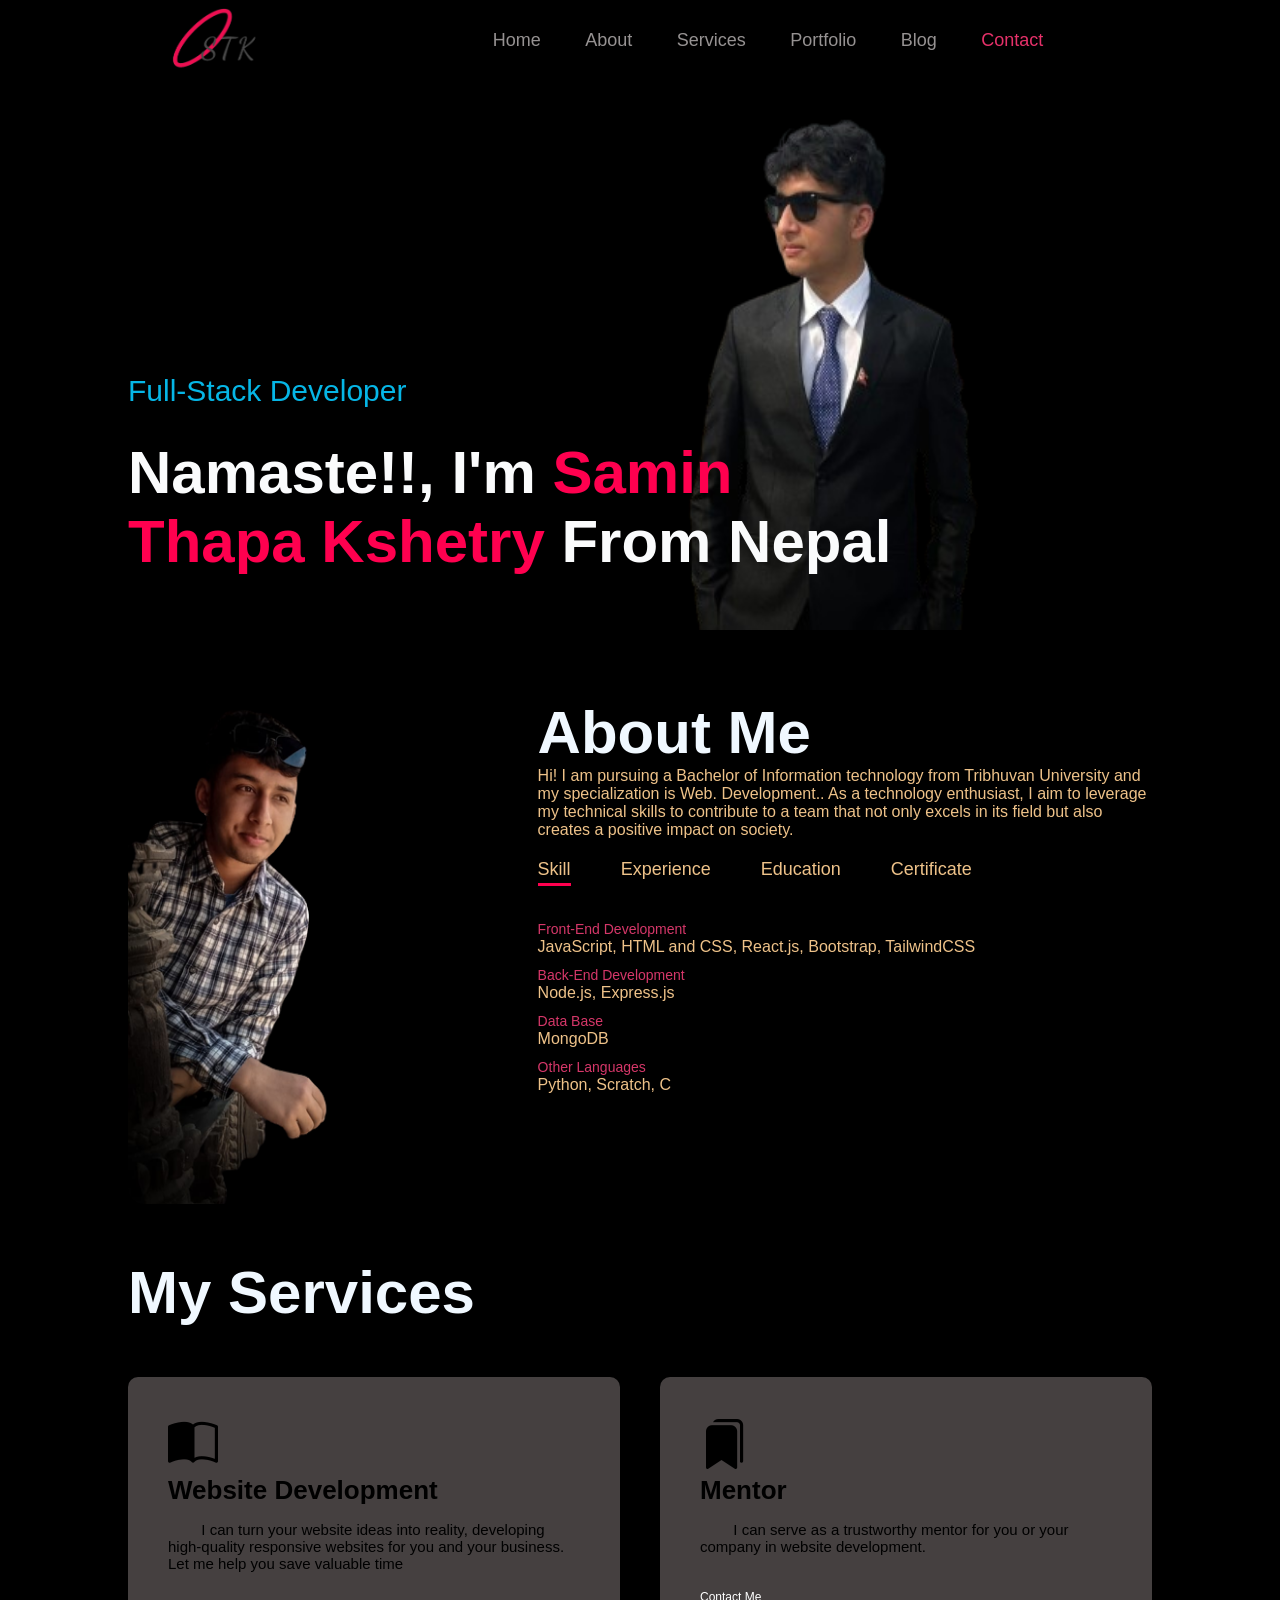
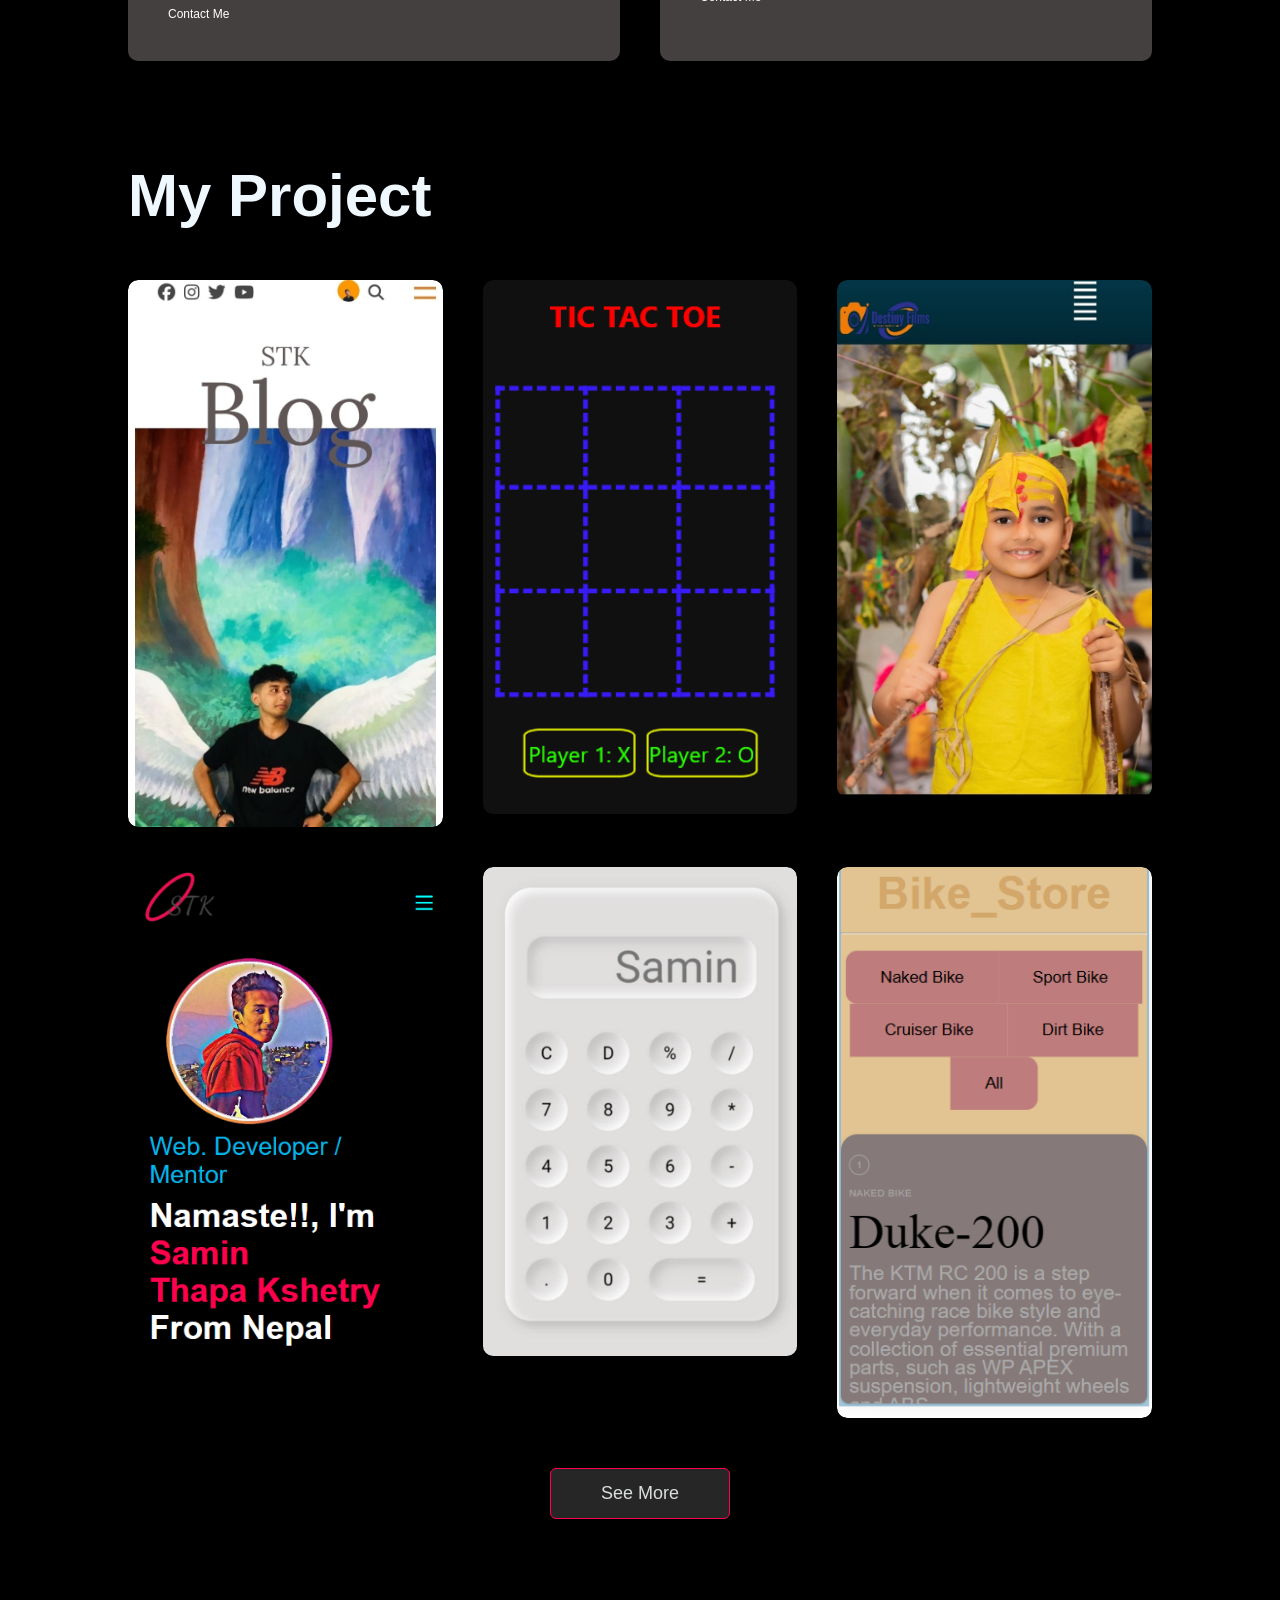
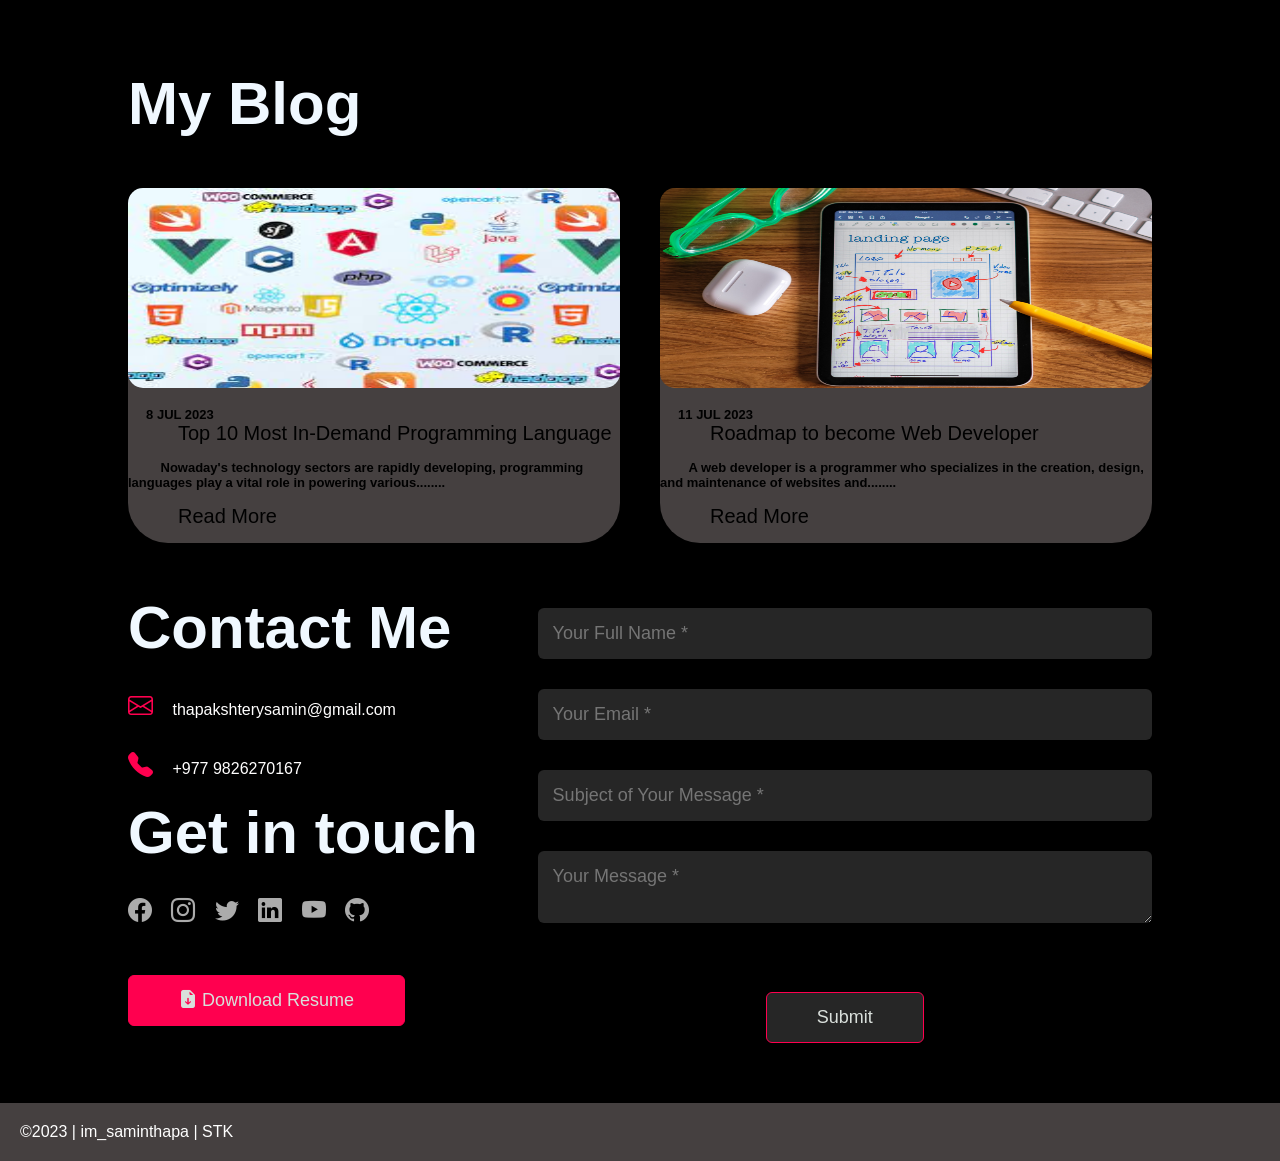
<file: index.html>
<!DOCTYPE html>
<html lang="en">
<head>
    <meta charset="UTF-8">
    <meta name="viewport" content="width=device-width, initial-scale=1.0">
    <title>Personal Website</title>
    <link rel="stylesheet" href="style1.css">
    <!-- Option 1: Include in HTML -->
<link rel="stylesheet" href="https://cdn.jsdelivr.net/npm/bootstrap-icons@1.3.0/font/bootstrap-icons.css">
<link rel="stylesheet" href="https://cdnjs.cloudflare.com/ajax/libs/font-awesome/6.5.2/css/all.min.css" integrity="sha512-SnH5WK+bZxgPHs44uWIX+LLJAJ9/2PkPKZ5QiAj6Ta86w+fsb2TkcmfRyVX3pBnMFcV7oQPJkl9QevSCWr3W6A==" crossorigin="anonymous" referrerpolicy="no-referrer" />
</head>
<body>
    <div id="header">
        <div class="container">
        <nav>
            <li><a href="#header"><img src="./logo.png" class="logo"></a></li>
            
            <ul id="sidemenu">
                <i class="fa-solid fa-xmark" onclick="closemenu()"></i> 
                <li><a href="#header">Home</a></li>
                <li><a href="#about">About</a></li>               
                <li><a href="#services">Services</a></li>
                <li><a href="#portfolio">Portfolio</a></li>
                <li><a href="#blog">Blog</a></li>
                <li><a href="#contact"><span>Contact</span></a></li> 
            </ul>
            <i class="fas fa-bars" onclick="openmenu()"></i>

            <img class="img" src="./a.png"
             
            width="700px";
            height="900px";
            background-size="cover";
            background-position="center";>
            </nav>
            <div class="header-text">
                <p>Full-Stack Developer</p>
                <h1>Namaste!!, I'm <span>Samin <br>Thapa Kshetry</span> From Nepal</h1>
            </div>
        </div>
    </div>
    <div id="about">
        <div class="container">
            <div class="row">
                <div class="about-col-1">
                    <img src="./1.png" 
                    width="700px";
                    height="500px" ;
                    >
             
                </div>
                <div class="about-col-2">
                    <h1 class="sub-title">About Me</h1>
                    <p>Hi! I am pursuing a Bachelor of Information technology from Tribhuvan University and my specialization is Web. Development.. As a technology enthusiast, I aim to leverage my technical skills to contribute to a team that not only excels in its field but also creates a positive impact on society.</p>

                    <div class="tab-title">
                        <p class="tab-links active-link" onclick="opentab('skill')">Skill</p>
                        <p class="tab-links" onclick="opentab('experience')">Experience</p>
                        <p class="tab-links" onclick="opentab('education')">Education</p>
                        <p class="tab-links" onclick="opentab('certificate')">Certificate</p>
                    </div>
                    <div class="tab-contents active-tab" id="skill">
                        <ul>
                            <li><span>Front-End Development</span><br>JavaScript, HTML and CSS, React.js, Bootstrap, TailwindCSS</li>
                            <li><span>Back-End Development</span><br>Node.js, Express.js</li>
                            <li><span>Data Base</span><br>MongoDB</li>
                            <li><span>Other Languages</span><br>Python, Scratch, C</li>
                        </ul>
                    </div>
                    <div class="tab-contents" id="experience">
                        <ul>
                            <li><span>2023 - Current</span><br>Freelancer as Web. Developer</li>
                            <li><span>2019 - 2020</span><br>Advance Computer Course</li>
                            <li><span>2018 - 2019</span><br>National Cadet Crops</li>
                        </ul>
                    </div>
                    <div class="tab-contents" id="education">
                        <ul>
                            <li><span>2023 - Current</span><br>Bachelor of Information Technology, TU</li>
                            <li><span>2019 - 2021</span><br>+2 at Computer Science, NEB</li>
                        </ul>
                    </div>
                    <div class="tab-contents" id="certificate">
                        <ul>
                            <li><span>Web Development Bootcamp -> </span><a class="certificate" href="./hp_boot.pdf"> View</a></li>
                        </ul>
                    </div>
                </div>
            </div>
        </div>  
    </div>

    <div id="services">
        <div class="container">
            <h1 class="sub-title">My Services</h1>  
            <div class="services-list">
                <div>
                    <i class="bi bi-book-half"></i>
                    <h1>Website Development</h1> <br>
                    <p>&nbsp;&nbsp;&nbsp;&nbsp;&nbsp;&nbsp;&nbsp;&nbsp;I can turn your website ideas into reality, developing high-quality responsive websites for you and your business. Let me help you save valuable time</p><br>          
                        <a href="#contact">Contact Me</a>
                                              
                </div>
                <div>
                    <i class="bi bi-bookmarks-fill"></i>
                    <h1>Mentor</h1> <br>
                    <p>&nbsp;&nbsp;&nbsp;&nbsp;&nbsp;&nbsp;&nbsp;&nbsp;I can serve as a trustworthy mentor for you or your company in website development.</p><br>
                    <a href="#contact">Contact Me</a>
                   
                </div>
            </div> 
        </div>
    </div>


<div id="portfolio">
    <div class="container">
        <h1 class="sub-title">My Project</h1>    
        <div class="work-list">

            <div class="work">
                <img src="./stk_blog.jpeg">
                <div class="layer">
                    <h2>STK BLOG</h2>
                    <h4>Developed a blog website using React.js for
                        frontend and responsive design. Working on Backend using
                        Node.js and MongoDB<br> <br>You can look through below link.</h4>
                <a href="https://saminthapa-stk-blog.netlify.app/"><i class="bi bi-link"></i></a>
                </div>
            </div>

            <div class="work">
                <img src="./TTT.png" >
            <div class="layer">
                <i class="bi bi-link"></i> 
                <h2>Tic Tac Toe Game</h2> <br>
                <h4>This is a TIC_TAC_TOE game project on React.js using useState, useEffect Hook. <br> <br>You can play through below link.</h4>
            <a href="https://saminthapa-tic-tac-toe.netlify.app/"><i class="bi bi-link"></i></a>
            </div>
        </div>
        
        <div class="work">
            <img src="./destiny.jpeg">
            <div class="layer">
                <h2>Destiny Films</h2>
                <h4>Created a responsive website for a Photography
                    and Videography Studio . Implemented gallery and contact form
                    functionalities.<br> <br>You can look through below link.</h4>
            <a href="https://saminthapa-destiny-films.netlify.app/"><i class="bi bi-link"></i></a>
            </div>
        </div>

            <div class="work">
                <img src="./PW.png" >
            <div class="layer">
                <i class="bi bi-link"></i> 
                <h2>Portfolio Website</h2> <br>
                <h4>This is my personal Portfolio Website using HTML, CSS and JavaScript. <br> <br>You can look through below link.</h4>
            <a href="./index.html"><i class="bi bi-link"></i></a>
            </div>
            </div>
            <div class="work">
                <img src="./calculator.jpg">
                <div class="layer">
                    <h2>Calculator</h2>
                    <h4>This is a Calculator project using HTML, CSS and JavaScript. <br> <br>You can look through below link.</h4>
                <a href="https://saminthapa.github.io/Calculator/"><i class="bi bi-link"></i></a>
                </div>
            </div>
            <div class="work">
                <img src="./BK.png" >
                <div class="layer"> 
                    <h2>Bike Store</h2><br>
                    <h4>This is a Bike Store project on React.js using useState Hook, Self-made API, Map function, Filter array, Container component and many more. <br> <br>You can look through below link.</h4>
                <a href="https://saminthapa-bike-store.netlify.app/"><i class="bi bi-link"></i></a>
                </div>
            </div>
          
            
        </div>
        <a href="./project.html" class="btn">See More</a>
    </div>
</div> 

<div id="blog">
    <div class="container">
        <h1 class="sub-title">My Blog</h1>  
        <div class="blog-list">
            <div>
                <i><img  src="./P5.jpg" class="blog-img"></i>
                <h4>&nbsp;&nbsp;&nbsp;&nbsp; 8 JUL 2023</h4>
                <a href="./TPL.html">Top 10 Most In-Demand Programming Language</a><br><br>
                <h4>&nbsp;&nbsp;&nbsp;&nbsp;&nbsp;&nbsp;&nbsp;&nbsp;   Nowaday's technology sectors are rapidly developing, programming languages play a vital role in powering various........</h4><br>
                <a href="./TPL.html">Read More</a> <br><br>
            </div>

                 <div>
                    <i><img src="./P4.jpg" class="blog-img"></i>
                    <h4>&nbsp;&nbsp;&nbsp;&nbsp; 11 JUL 2023</h4>
                    <a href="./web.html">Roadmap to become Web Developer</a>  <br><br>  
                    <h4>&nbsp;&nbsp;&nbsp;&nbsp;&nbsp;&nbsp;&nbsp;&nbsp;A web developer is a programmer who specializes in the creation, design, and maintenance of websites and........</h4><br>
                    <a href="./web.html">Read More</a> <br><br>
                 </div>
            </div>
        </div>
 </div>



<div id="contact">
    <div class="container">
        <div class="row">
            <div class="contact-left">
                 <h1 class="sub-title">Contact Me</h1>
                <p> <i class="bi bi-envelope"></i> thapakshterysamin@gmail.com </p>
                <p> <i class="bi bi-telephone-fill"></i> +977 9826270167 </p> <br>
                <h1 class="sub-title">Get in touch</h1>
                <div class="social-icons">
                    <a href="https://www.facebook.com/samin.thapa.90"><i class="bi bi-facebook"></i></a>
                    <a href="https://www.instagram.com/im_saminthapa/"><i class="bi bi-instagram"></i></a>
                    <a href="https://twitter.com/SaminThapa10"><i class="bi bi-twitter"></i></a>
                    <a href="https://www.linkedin.com/in/samin-thapa-kshetry-96043425b/"><i class="bi bi-linkedin"></i></a>
                    <a href="https://www.youtube.com/channel/UC2cIebOuovVdBCD4rKOIiWQ"><i class="bi bi-youtube"></i></a>
                    <a href="https://github.com/saminthapa"><i class="bi bi-github"></i></a>
                </div>
                <a href="./Samin_Resume.pdf" download  class="btn btn2"><i class="bi bi-file-earmark-arrow-down-fill"></i> Download Resume</a>              
            </div>
            <div class="contact-right">
                <form action="https://api.web3forms.com/submit" method="POST" class="form">
                    <input type="hidden" name="access_key" value="cd3ba4bd-6a65-4fd9-9085-a1d36f26482f">
                    <input type="text" name="Name" placeholder="Your Full Name *" required>
                    <input type="email" name="Email" placeholder="Your Email *" required>
                    <input type="subject" name="Subject" placeholder="Subject of Your Message *" required>
                    <textarea name="Message" placeholder="Your Message *" class="contact-inputs" required></textarea>
                    <button type="submit" class="btn">Submit</button>
                </form>
              
            </div>
        </div>
    </div>
    <footer>
        <a href="#"> &copy;2023 | im_saminthapa | STK </a>
    </footer>
</div>

<script>
    var tablinks = document.getElementsByClassName("tab-links");
    var tabcontents = document.getElementsByClassName("tab-contents");
    function opentab(tabname){
        for(tablink of tablinks){
            tablink.classList.remove("active-link");
        }
        for(tabcontent of tabcontents){
            tabcontent.classList.remove("active-tab");
        }
        event.currentTarget.classList.add("active-link");
        document.getElementById(tabname).classList.add("active-tab");
    }
  </script> 

  <script>
    var sidemenu = document.getElementById("sidemenu");

    function openmenu(){
        sidemenu.style.right = "0";        
    }
    function closemenu(){
        sidemenu.style.right = "-200px";        
    }
  </script>
 
</body>
</html>
</file>
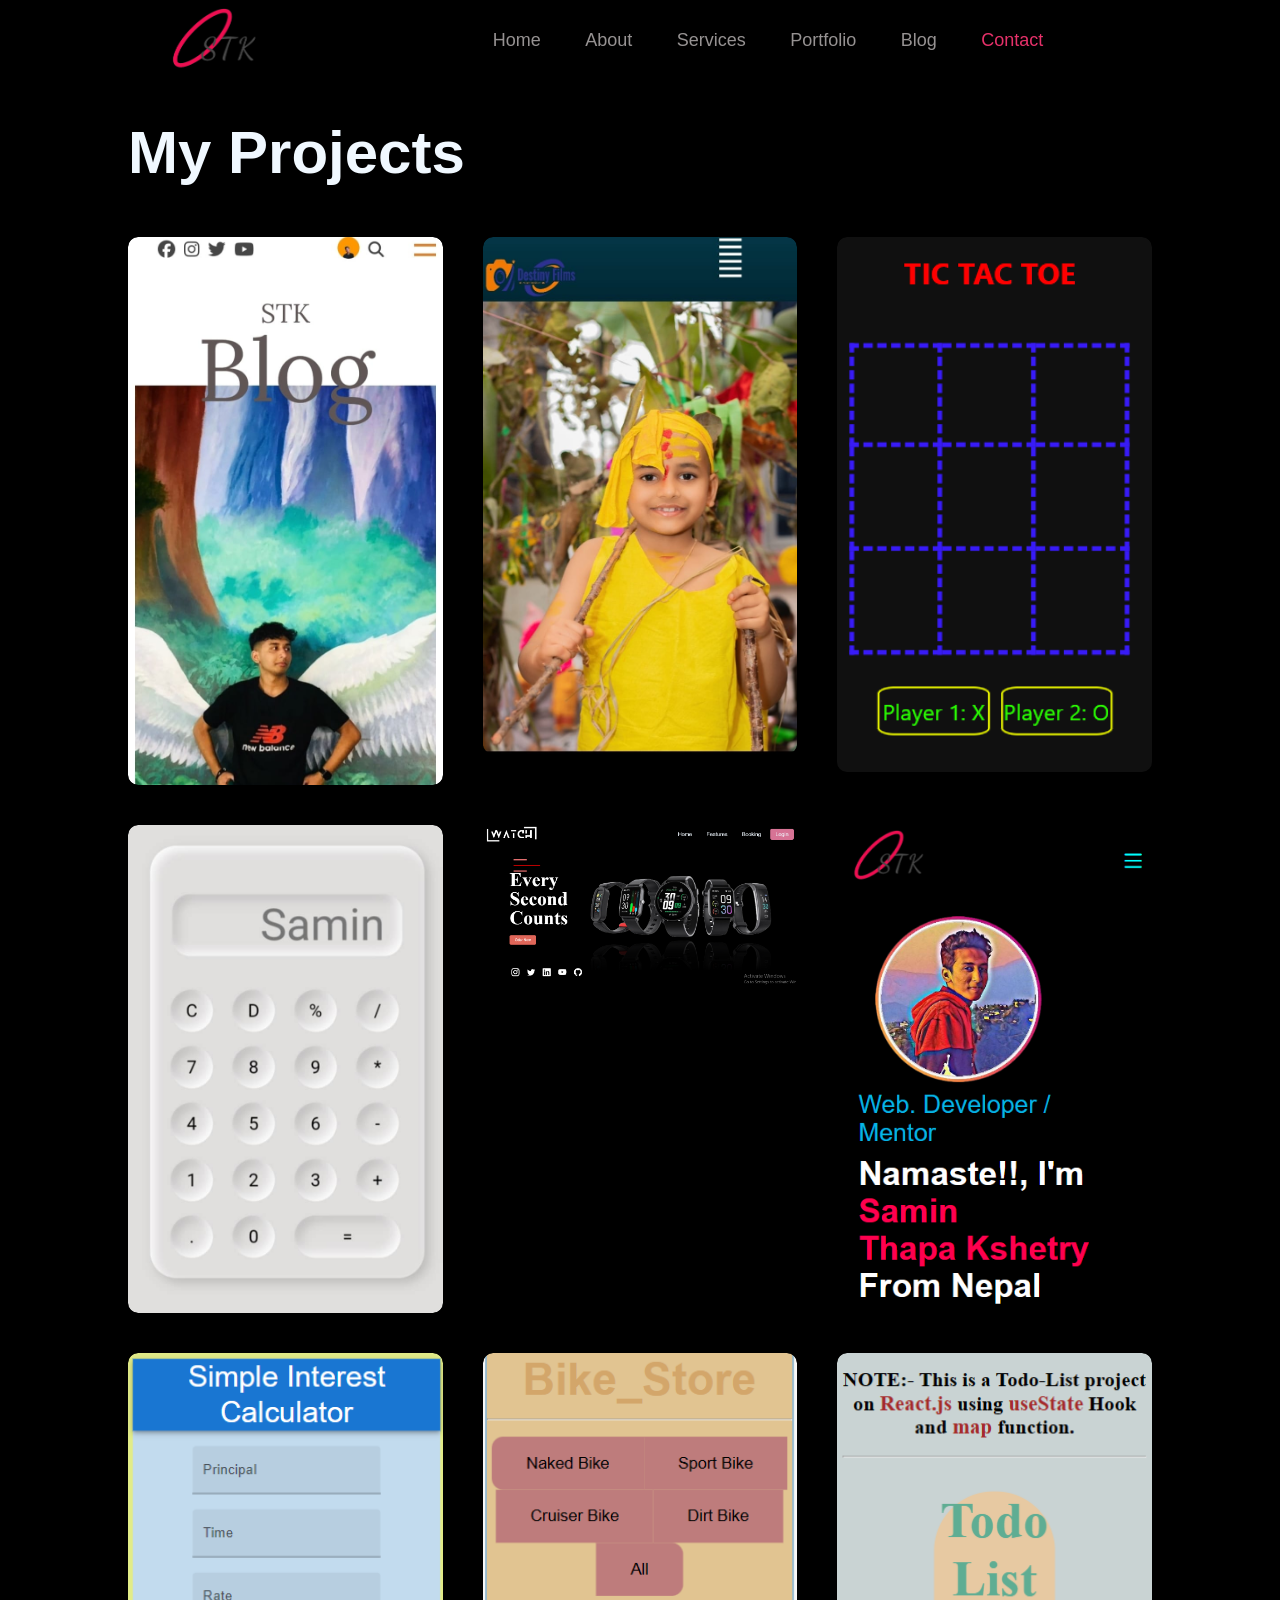
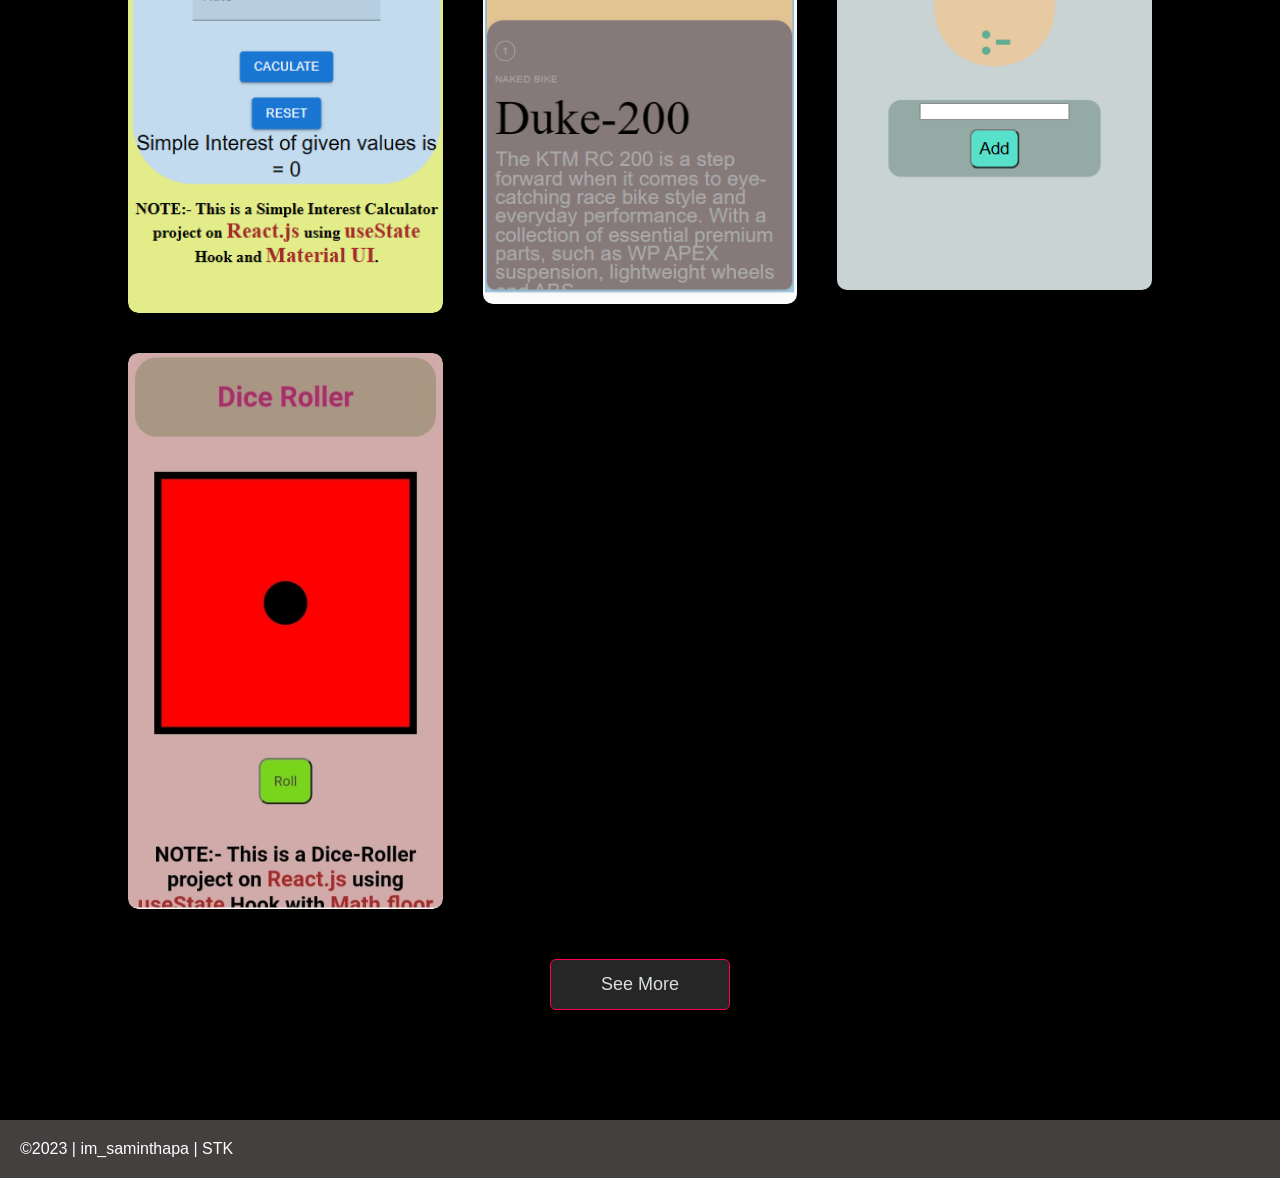
<file: project.html>
<!DOCTYPE html>
<html lang="en">
<head>
    <meta charset="UTF-8">
    <meta name="viewport" content="width=device-width, initial-scale=1.0">
    <title>Projects</title>
    <link rel="stylesheet" href="style1.css">
<link rel="stylesheet" href="https://cdn.jsdelivr.net/npm/bootstrap-icons@1.3.0/font/bootstrap-icons.css">
<link rel="stylesheet" href="https://cdnjs.cloudflare.com/ajax/libs/font-awesome/6.5.2/css/all.min.css" integrity="sha512-SnH5WK+bZxgPHs44uWIX+LLJAJ9/2PkPKZ5QiAj6Ta86w+fsb2TkcmfRyVX3pBnMFcV7oQPJkl9QevSCWr3W6A==" crossorigin="anonymous" referrerpolicy="no-referrer" />
</head>
<body>
    <div id="header">
        <div class="container">
        <nav>
            <li><a href="./"><img src="./logo.png" class="logo"></a></li>
            
            <ul id="sidemenu">
                <i class="fa-solid fa-xmark" onclick="closemenu()"></i> 
                <li><a href="./#header">Home</a></li>
                <li><a href="./#about">About</a></li>               
                <li><a href="./#services">Services</a></li>
                <li><a href="./#portfolio">Portfolio</a></li>
                <li><a href="./#blog">Blog</a></li>
                <li><a href="./#contact"><span>Contact</span></a></li> 
            </ul>
            <i class="fas fa-bars" onclick="openmenu()"></i>
            </nav>
        </div>
    </div>

    <div id="portfolio">
        <div class="container">
            <h1 class="sub-title">My Projects</h1>             
            <div class="work-list">   
  
                <div class="work">
                    <img src="./stk_blog.jpeg">
                    <div class="layer">
                        <h2>STK BLOG</h2>
                        <h4>Developed a blog website using React.js for
                            frontend and responsive design. Working on Backend using
                            Node.js and MongoDB<br> <br>You can look through below link.</h4>
                    <a href="https://saminthapa-stk-blog.netlify.app/"><i class="bi bi-link"></i></a>
                    </div>
                </div>

            <div class="work">
                <img src="./destiny.jpeg">
                <div class="layer">
                    <h2>Destiny Films</h2>
                    <h4>Created a responsive website for a Photography
                        and Videography Studio . Implemented gallery and contact form
                        functionalities.<br> <br>You can look through below link.</h4>
                <a href="https://saminthapa-destiny-films.netlify.app/"><i class="bi bi-link"></i></a>
                </div>
            </div>

                <div class="work">
                    <img src="./TTT.png" >
                <div class="layer">
                    <i class="bi bi-link"></i> 
                    <h2>Tic Tac Toe Game</h2> <br>
                    <h4>This is a TIC_TAC_TOE game project on React.js using useState, useEffect Hook. <br> <br>You can play through below link.</h4>
                <a href="https://saminthapa-tic-tac-toe.netlify.app/"><i class="bi bi-link"></i></a>
                </div>
                </div>

                <div class="work">
                    <img src="./calculator.jpg" >
                <div class="layer">
                    <i class="bi bi-link"></i> 
                    <h2>Calculator</h2> <br>
                    <h4>This is a Calculator using HTML, CSS and JavaScript. <br> <br>You can look through below link.</h4>
                <a href="https://saminthapa.github.io/Calculator/"><i class="bi bi-link"></i></a>
                </div>
                </div>

                <div class="work">
                    <img src="./watch_page.png" >
                <div class="layer">
                    <i class="bi bi-link"></i> 
                    <h2>Landing Page</h2> <br>
                    <h4>This is a Landing Page of Watch Company using HTML, CSS, CSS Framework and JavaScript. <br> <br>You can look through below link.</h4>
                <a href="https://saminthapa.github.io/Landing_Page/"><i class="bi bi-link"></i></a>
                </div>
                </div>

                <div class="work">
                    <img src="./PW.png" >
                <div class="layer">
                    <i class="bi bi-link"></i> 
                    <h2>Portfolio Website</h2> <br>
                    <h4>This is my personal Portfolio Website using HTML, CSS and JavaScript. <br> <br>You can look through below link.</h4>
                <a href="./index.html"><i class="bi bi-link"></i></a>
                </div>
                </div>
                <div class="work">
                    <img src="./SI.png">
                    <div class="layer">
                        <h2>Simple Interest Calculator</h2>
                        <h4>This is a Simple Interest Calculator project on React.js using useState Hook and Material UI. <br> <br>You can look through below link.</h4>
                    <a href="https://saminthapa-simple-interest-calculator.netlify.app/"><i class="bi bi-link"></i></a>
                    </div>
                </div>
                <div class="work">
                    <img src="./BK.png" >
                    <div class="layer"> 
                        <h2>Bike Store</h2><br>
                        <h4>This is a Bike Store project on React.js using useState Hook, Self-made API, Map function, Filter array, Container component and many more. <br> <br>You can look through below link.</h4>
                    <a href="https://saminthapa-bike-store.netlify.app/"><i class="bi bi-link"></i></a>
                    </div>
                </div>
              
                <div class="work">
                    <img src="./TDL.png">
                    <div class="layer">
                        <h2> Todo List</h2>
                        <h4>This is a Todo List project on React.js using useState Hook and map function. <br> <br>You can look through below link.</h4>
                    <a href="https://saminthapa-todolist.netlify.app/"><i class="bi bi-link"></i></a>
                    </div>
                </div>

                <div class="work">
                    <img src="./dice.jpeg">
                    <div class="layer">
                        <h2>Dice Roller</h2>
                        <h4>This is a Dice-Roller project on React.js using useState Hook with Math.floor and Math.random Function.<br> <br>You can look through below link.</h4>
                    <a href="https://saminthapa-diceroller.netlify.app/"><i class="bi bi-link"></i></a>
                    </div>
                </div>

            </div>
            <a href="https://github.com/saminthapa" class="btn">See More</a>
        </div>
    </div> 


    
    

<footer>
        <a href="#"> &copy;2023 | im_saminthapa | STK </a>
</footer>
 


<script>
    var sidemenu = document.getElementById("sidemenu");

    function openmenu(){
        sidemenu.style.right = "0";        
    }
    function closemenu(){
        sidemenu.style.right = "-200px";        
    }
  </script>

</body>
</html>
</file>
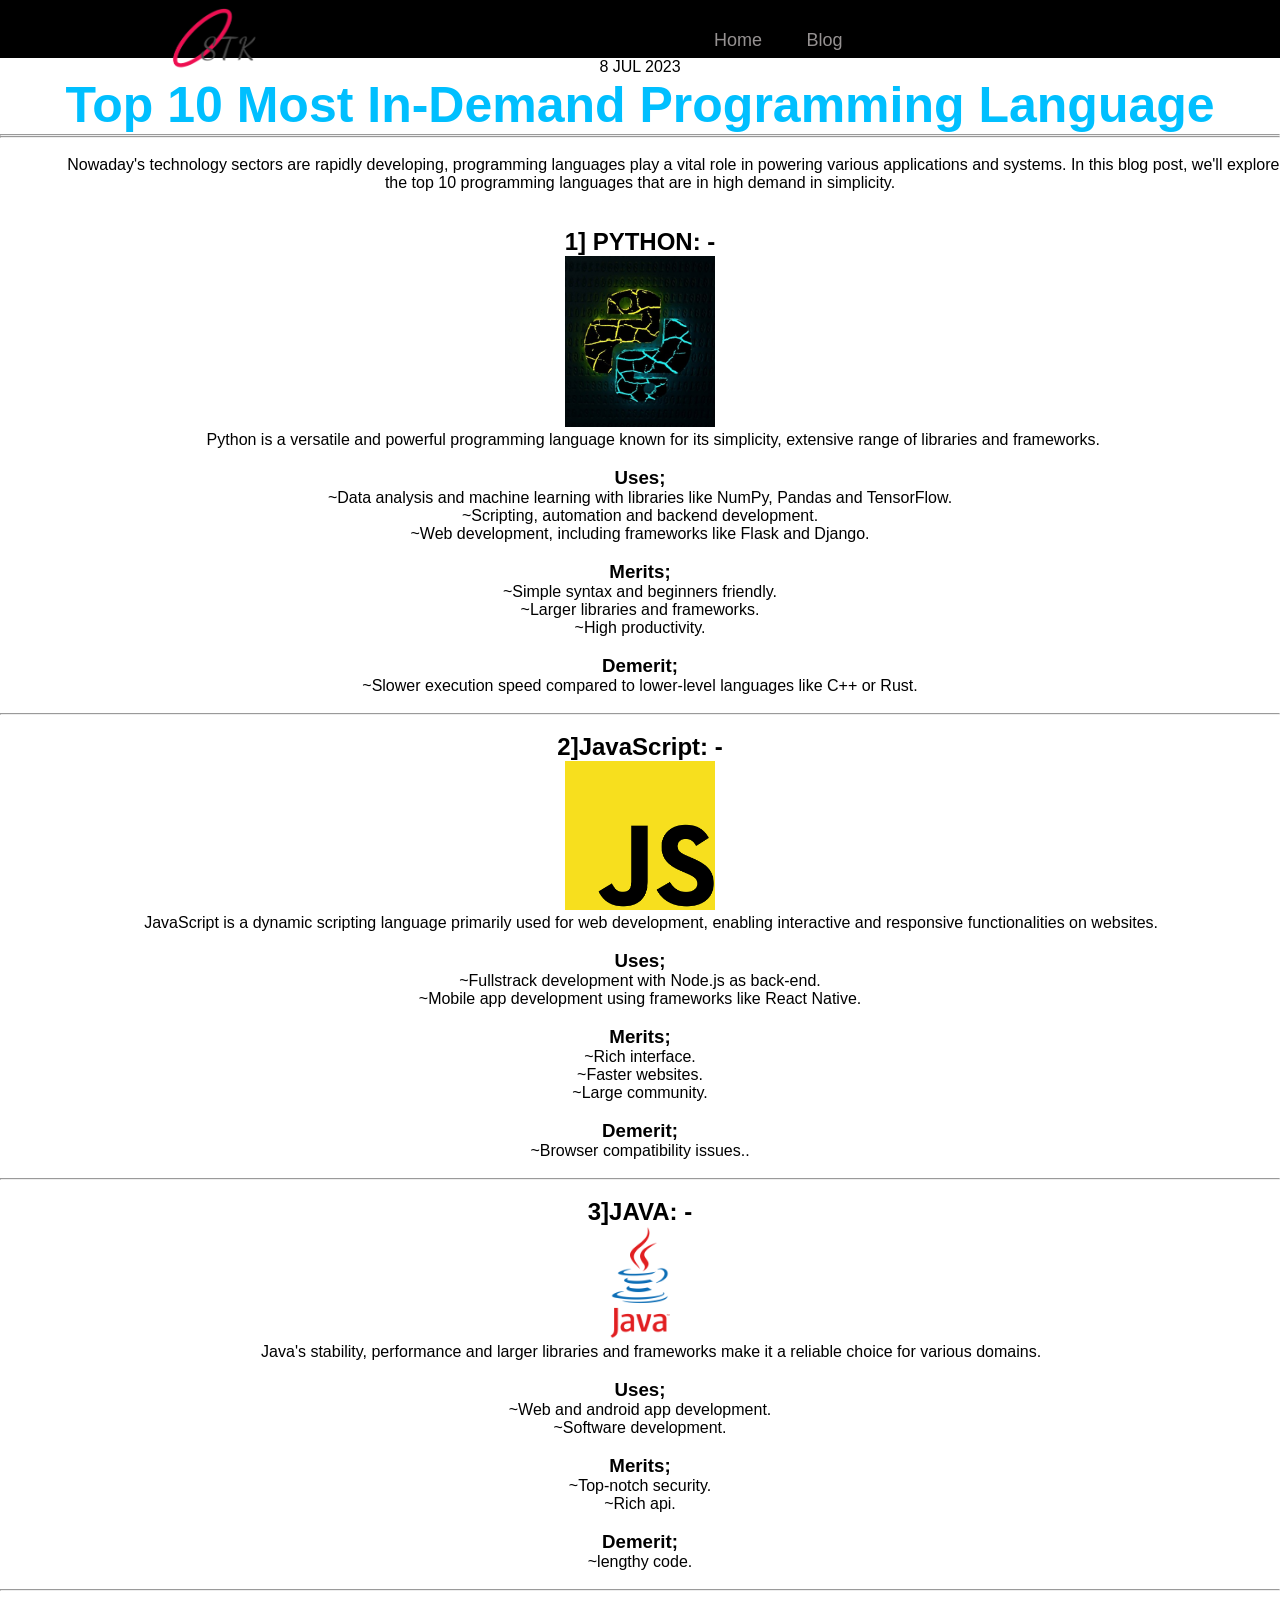
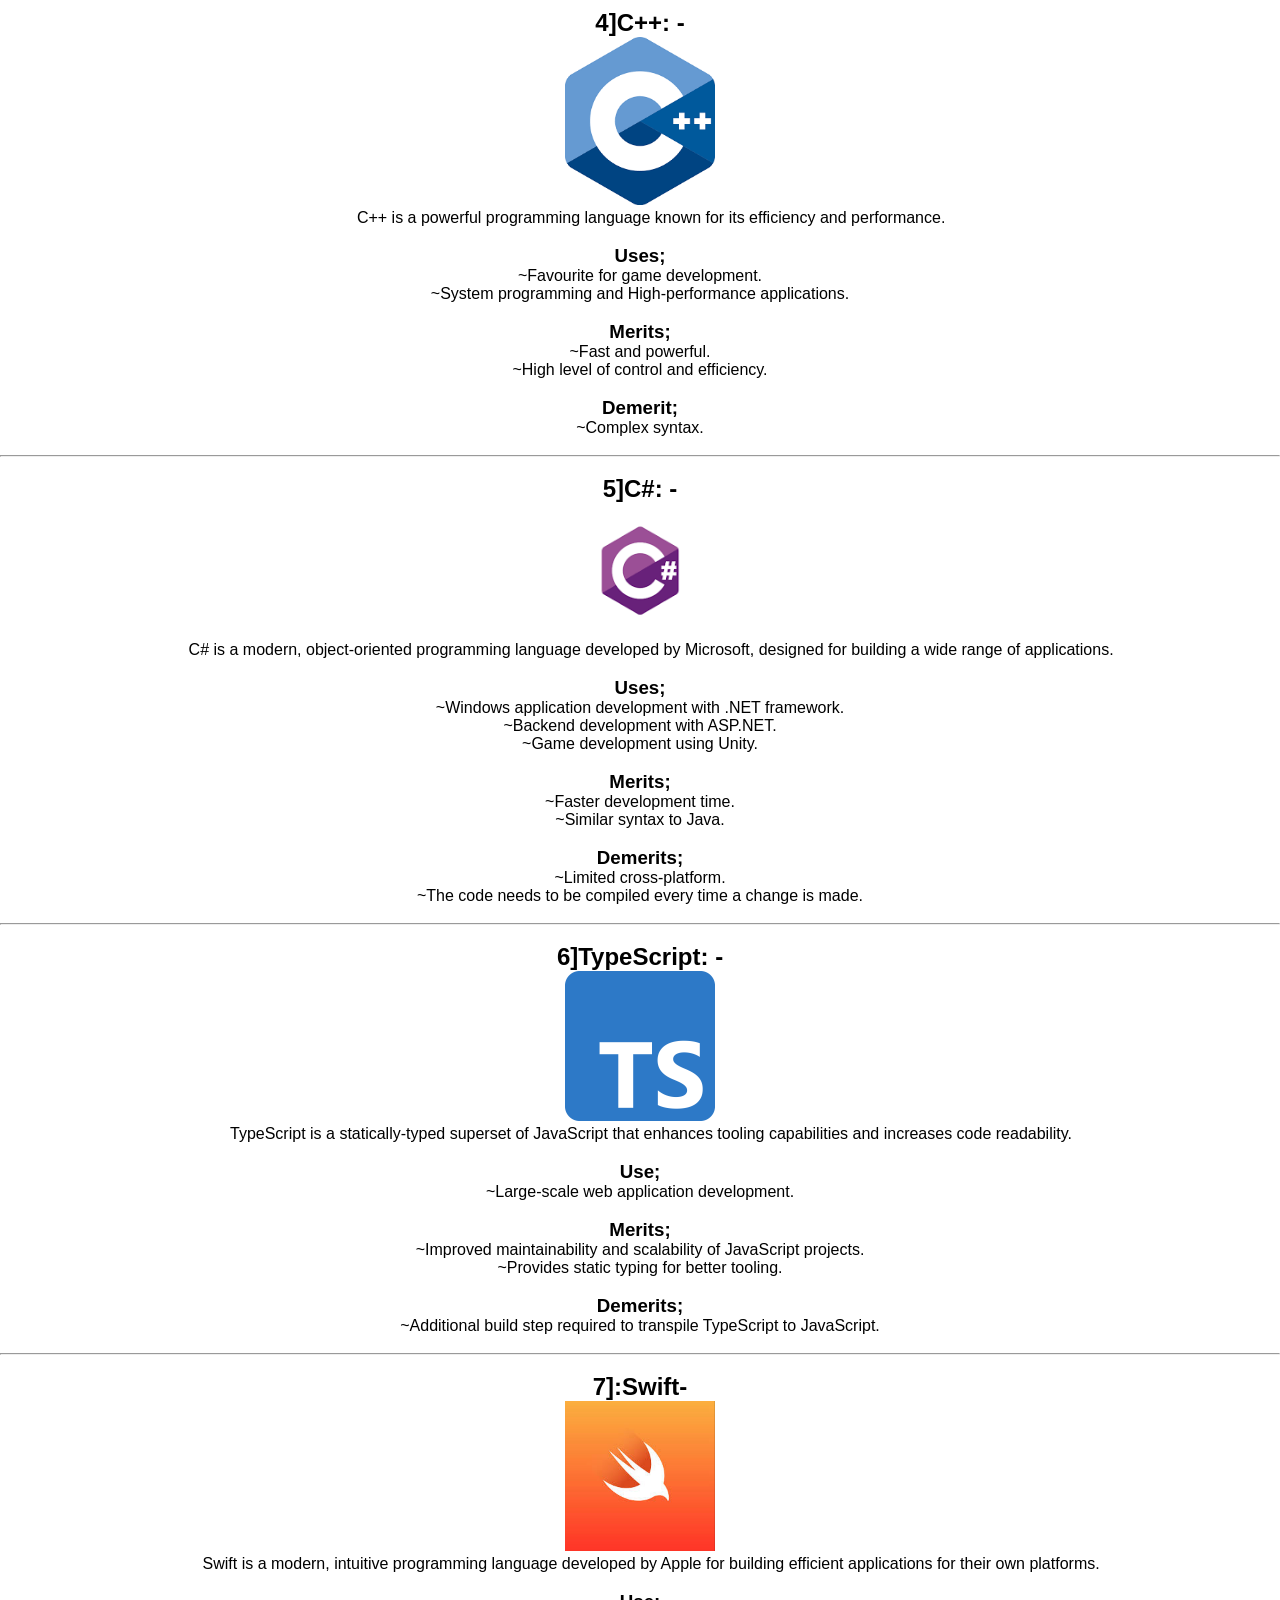
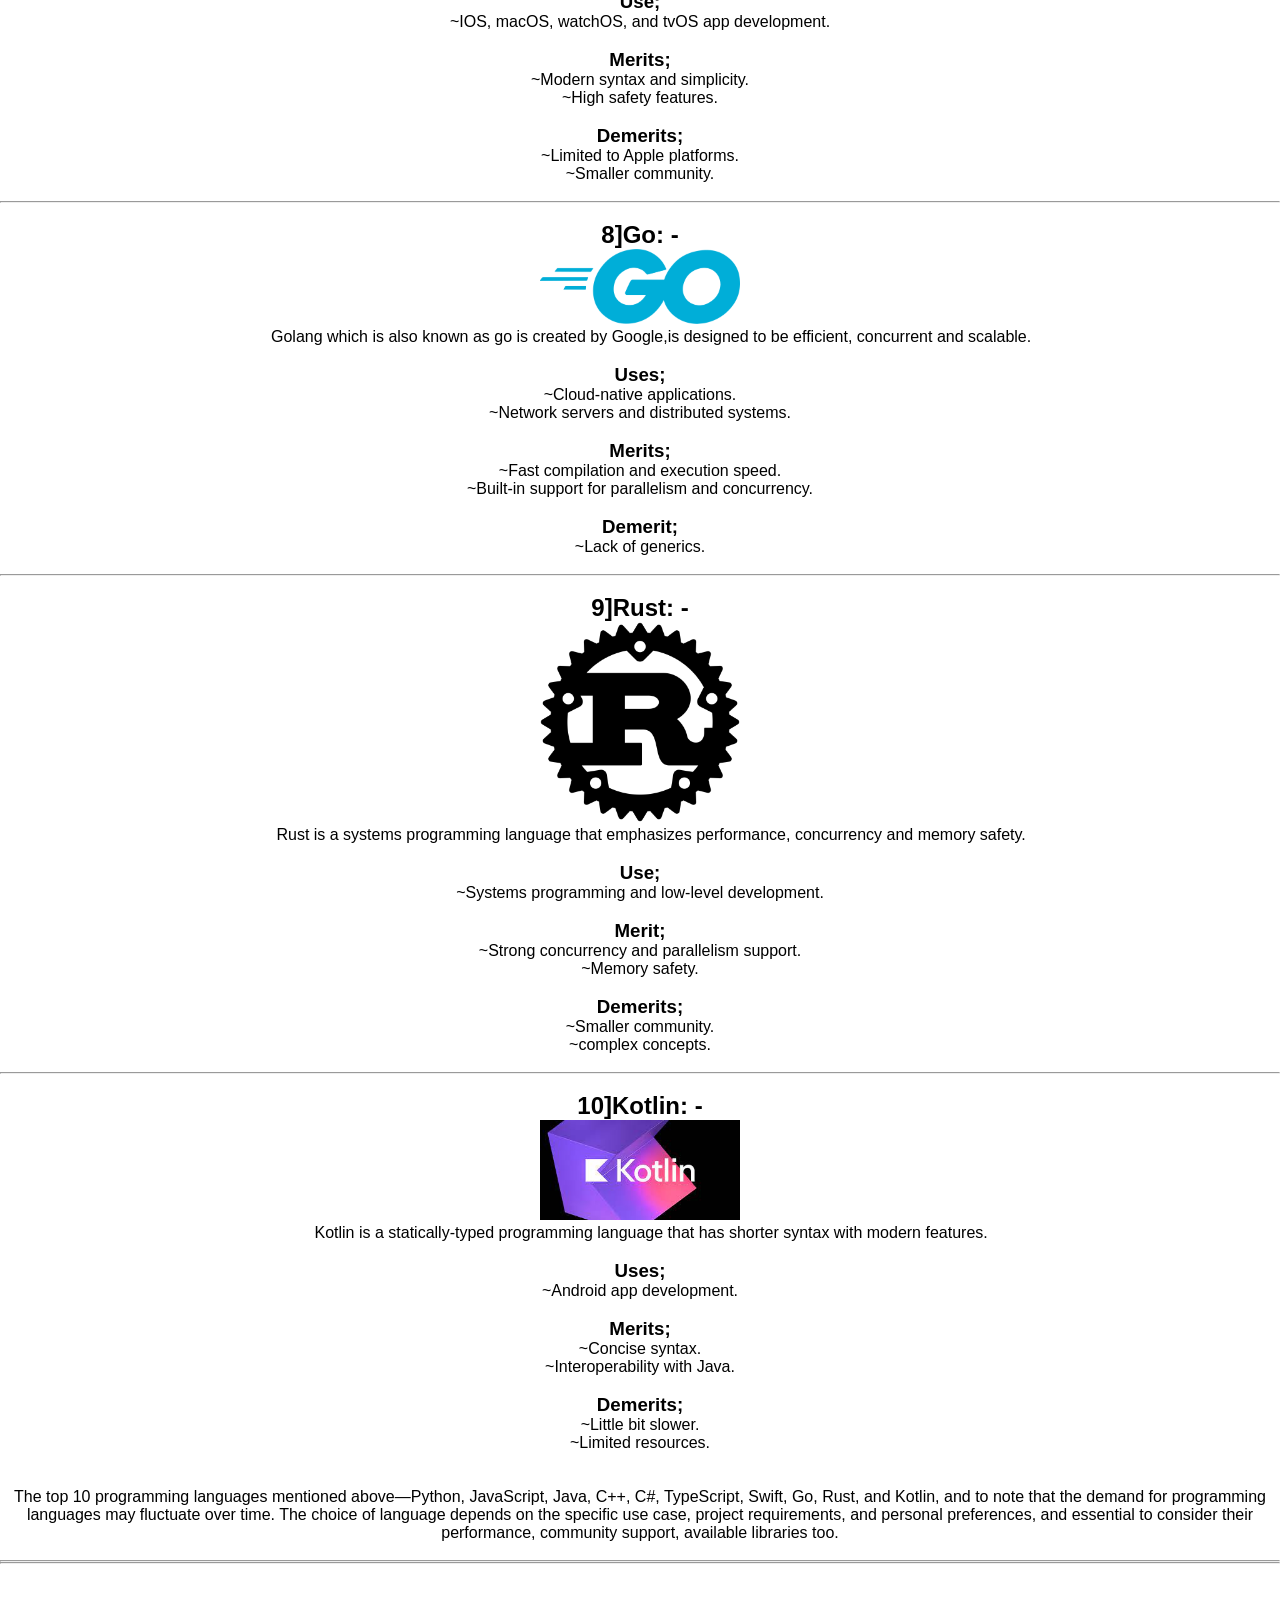
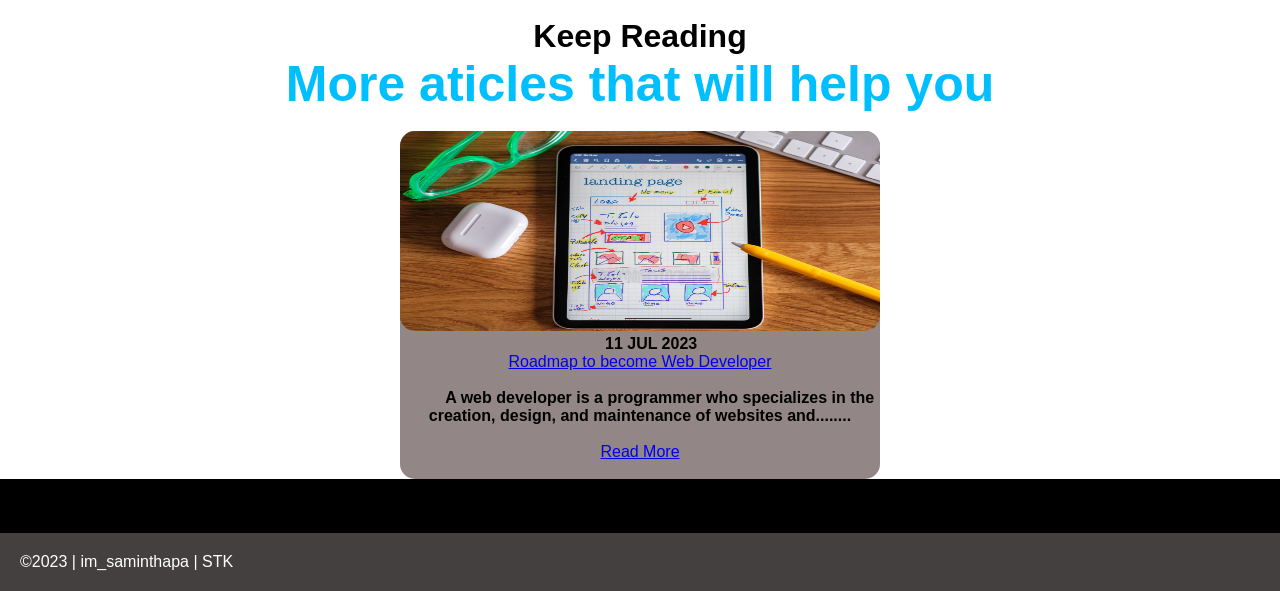
<file: TPL.html>
<!DOCTYPE html>
<html lang="en">
    <head>
        <meta charset="UTF-8">
        <meta name="viewport" content="width=device-width, initial-scale=1.0">
        <title>Blog1</title>
        <link rel="stylesheet" href="style1.css">
        <link rel="stylesheet" href="styleTPL.css">
        <!-- Option 1: Include in HTML -->
    <link rel="stylesheet" href="https://cdn.jsdelivr.net/npm/bootstrap-icons@1.3.0/font/bootstrap-icons.css">
    </head>
<body>
    
    
    <header>
        <div id="header">
            <div class="container">
            <nav>
                <li><a href="./index.html"><img src="./logo.png" class="logo"></a></li>
                
                <ul id="sidemenu" >
                    <i class="bi bi-x" onclick="closemenu()"></i>
                    <li><a href="./index.html">Home</a></li>
                    <li><a href="./TPL.html">Blog</a></li>           
                </ul>
                </nav>
            </header>  
          
            <div  class="tpl">
                <p>8 JUL 2023</p>
                <h1><span>Top 10 Most In-Demand Programming Language</span></h1><hr><hr>
                <br>
           <article >
            <p>&nbsp;&nbsp;&nbsp;&nbsp;&nbsp;&nbsp;&nbsp;&nbsp;&nbsp;&nbsp;&nbsp;&nbsp;&nbsp;&nbsp;&nbsp;Nowaday's technology sectors are rapidly developing, programming languages play a vital role in powering various applications and systems. In this blog post, we'll explore the top 10 programming languages that are in high demand in simplicity.</p> <br><br>
            <h1>1] PYTHON: -</h1>
            <img src="./python.jpg" width="150px">
            <p>&nbsp;&nbsp;&nbsp;&nbsp;&nbsp;&nbsp;Python is a versatile and powerful programming language known for its simplicity, extensive range of libraries and frameworks.</p><br>
             <h3>Uses;</h3>
            <p>~Data analysis and machine learning with libraries like NumPy, Pandas and TensorFlow.</p>
            <p>~Scripting, automation and backend development.</p>
            <p>~Web development, including frameworks like Flask and Django.</p><br>
            <h3>Merits;</h3>
            <p>~Simple syntax and beginners friendly.</p>
            <p>~Larger libraries and frameworks.</p>
            <p>~High productivity.</p><br>
            <h3>Demerit;</h3>
            <p>~Slower execution speed compared to lower-level languages like C++ or Rust.</p><br><hr><br>

            <h1>2]JavaScript: -</h1>
            <img src="./JS.png" width="150px">
            <p>&nbsp;&nbsp;&nbsp;&nbsp;&nbsp;JavaScript is a dynamic scripting language primarily used for web development, enabling interactive and responsive functionalities on websites.</p><br>
             <h3>Uses;</h3>
            <p>~Fullstrack development with Node.js as back-end.</p>
            <p>~Mobile app development using frameworks like React Native.</p><br>
            <h3>Merits;</h3>
            <p>~Rich interface.</p>
            <p>~Faster websites.</p>
            <p>~Large community.</p><br>
            <h3>Demerit;</h3>
            <p>~Browser compatibility issues..</p><br><hr><br>

            <h1>3]JAVA: -</h1>
            <img src="./Java.png" width="200px">
            <p>&nbsp;&nbsp;&nbsp;&nbsp;&nbsp;Java's stability, performance and larger libraries and frameworks make it a reliable choice for various domains.</p><br>
            <h3>Uses;</h3>
            <p>~Web and android app development.</p>
            <p>~Software development.</p><br>
            <h3>Merits;</h3>
            <p>~Top-notch security.</p>
            <p>~Rich api.</p><br>
            <h3>Demerit;</h3>
            <p>~lengthy code.</p><br><hr><br>
            
            <h1>4]C++: -</h1>
            <img src="./c++.png" width="150px">
            <p>&nbsp;&nbsp;&nbsp;&nbsp;&nbsp;C++ is a powerful programming language known for its efficiency and performance.</p><br>
            <h3>Uses;</h3>
            <p>~Favourite for game development.</p>
            <p>~System programming and High-performance applications.</p><br>
            <h3>Merits;</h3>
            <p>~Fast and powerful.</p>
            <p>~High level of control and efficiency.</p><br>
            <h3>Demerit;</h3>
            <p>~Complex syntax.</p><br><hr><br>
            
            <h1>5]C#: -</h1>
            <img src="./csarp.png" width="300px">
            <p>&nbsp;&nbsp;&nbsp;&nbsp;&nbsp;C# is a modern, object-oriented programming language developed by Microsoft, designed for building a wide range of applications.</p><br>
            <h3>Uses;</h3>
            <p>~Windows application development with .NET framework.</p>
            <p>~Backend development with ASP.NET.</p>
            <p>~Game development using Unity.</p><br>
            <h3>Merits;</h3>
            <p>~Faster development time.</p>
            <p>~Similar syntax to Java.</p><br>
            <h3>Demerits;</h3>
            <p>~Limited cross-platform.</p>
            <p>~The code needs to be compiled every time a change is made.</p><br><hr><br>

            <h1>6]TypeScript: -</h1>
            <img src="./TS.png" width="150px">
            <p>&nbsp;&nbsp;&nbsp;&nbsp;&nbsp;TypeScript is a statically-typed superset of JavaScript that enhances tooling capabilities and increases code readability.</p><br>
            <h3>Use;</h3>
            <p>~Large-scale web application development.</p><br>
            <h3>Merits;</h3>
            <p>~Improved maintainability and scalability of JavaScript projects.</p>
            <p>~Provides static typing for better tooling.</p><br>
            <h3>Demerits;</h3>
            <p>~Additional build step required to transpile TypeScript to JavaScript.</p><br><hr><br>

            <h1>7]:Swift-</h1>
            <img src="./swift.jpg" width="150px">
            <p>&nbsp;&nbsp;&nbsp;&nbsp;&nbsp;Swift is a modern, intuitive programming language developed by Apple for building efficient applications for their own platforms.</p><br>
            <h3>Use;</h3>
            <p>~IOS, macOS, watchOS, and tvOS app development.</p><br>
            <h3>Merits;</h3>
            <p>~Modern syntax and simplicity.</p>
            <p>~High safety features.</p><br>
            <h3>Demerits;</h3>
            <p>~Limited to Apple platforms.</p>
            <p>~Smaller community.</p><br><hr><br>
            
            <h1>8]Go: -</h1>
            <img src="./go.png" width="200px">
            <p>&nbsp;&nbsp;&nbsp;&nbsp;&nbsp;Golang which is also known as go is created by Google,is designed to be efficient, concurrent and scalable.</p><br>
            <h3>Uses;</h3>
            <p>~Cloud-native applications.</p>
            <p>~Network servers and distributed systems.</p><br>
            <h3>Merits;</h3>
            <p>~Fast compilation and execution speed.</p>
            <p>~Built-in support for parallelism and concurrency.</p><br>
            <h3>Demerit;</h3>
            <p>~Lack of generics.</p><br><hr><br>
            

            <h1>9]Rust: -</h1>
            <img src="./rust.png" width="200px">
            <p>&nbsp;&nbsp;&nbsp;&nbsp;&nbsp;Rust is a systems programming language that emphasizes performance, concurrency and memory safety.</p><br>
            <h3>Use;</h3>
            <p>~Systems programming and low-level development.</p><br>
            <h3>Merit;</h3>
            <p>~Strong concurrency and parallelism support.</p>
            <p>~Memory safety.</p><br>
            <h3>Demerits;</h3>
            <p>~Smaller community.</p>
            <p>~complex concepts.</p><br><hr><br>

            <h1>10]Kotlin: -</h1>
            <img src="./kotlin.jpg" width="200px">
            <p>&nbsp;&nbsp;&nbsp;&nbsp;&nbsp;Kotlin is a statically-typed programming language that has shorter syntax with modern features.</p><br>
            <h3>Uses;</h3>
            <p>~Android app development.</p><br>
            <h3>Merits;</h3>
            <p>~Concise syntax.</p>
            <p>~Interoperability with Java.</p><br>
            <h3>Demerits;</h3>
            <p>~Little bit slower.</p>
            <p>~Limited resources.</p><br><br>

            <p>The top 10 programming languages mentioned above—Python, JavaScript, Java, C++, C#, TypeScript, Swift, Go, Rust, and Kotlin, and to note that the demand for programming languages may fluctuate over time. The choice of language depends on the specific use case, project requirements, and personal preferences, and essential to consider their performance, community support, available libraries too.</p><br><hr><hr><br>


           </article>
             
<br><br>
<h1>Keep Reading</h1>
<h5><span>More aticles that will help you</span></h5> <br>

    

   
         
                <div class="next-container">
                    <i><img src="./P4.jpg" class="blog-img"></i>
                    <h4>&nbsp;&nbsp;&nbsp;&nbsp; 11 JUL 2023</h4>
                    <a href="./web.html">Roadmap to become Web Developer</a>  <br><br>
                    <h4>&nbsp;&nbsp;&nbsp;&nbsp;&nbsp;&nbsp;&nbsp;&nbsp;     A web developer is a programmer who specializes in the creation, design, and maintenance of websites and........</h4><br>
                    <a href="./web.html">Read More</a> <br><br>  
                </div>
           
        
  
        

 </div>
</div>
</div><br><br><br>
<footer>
    <a href="#">&copy;2023 | im_saminthapa | STK </a>
</footer>
 </div>


</body>
</html>
</file>
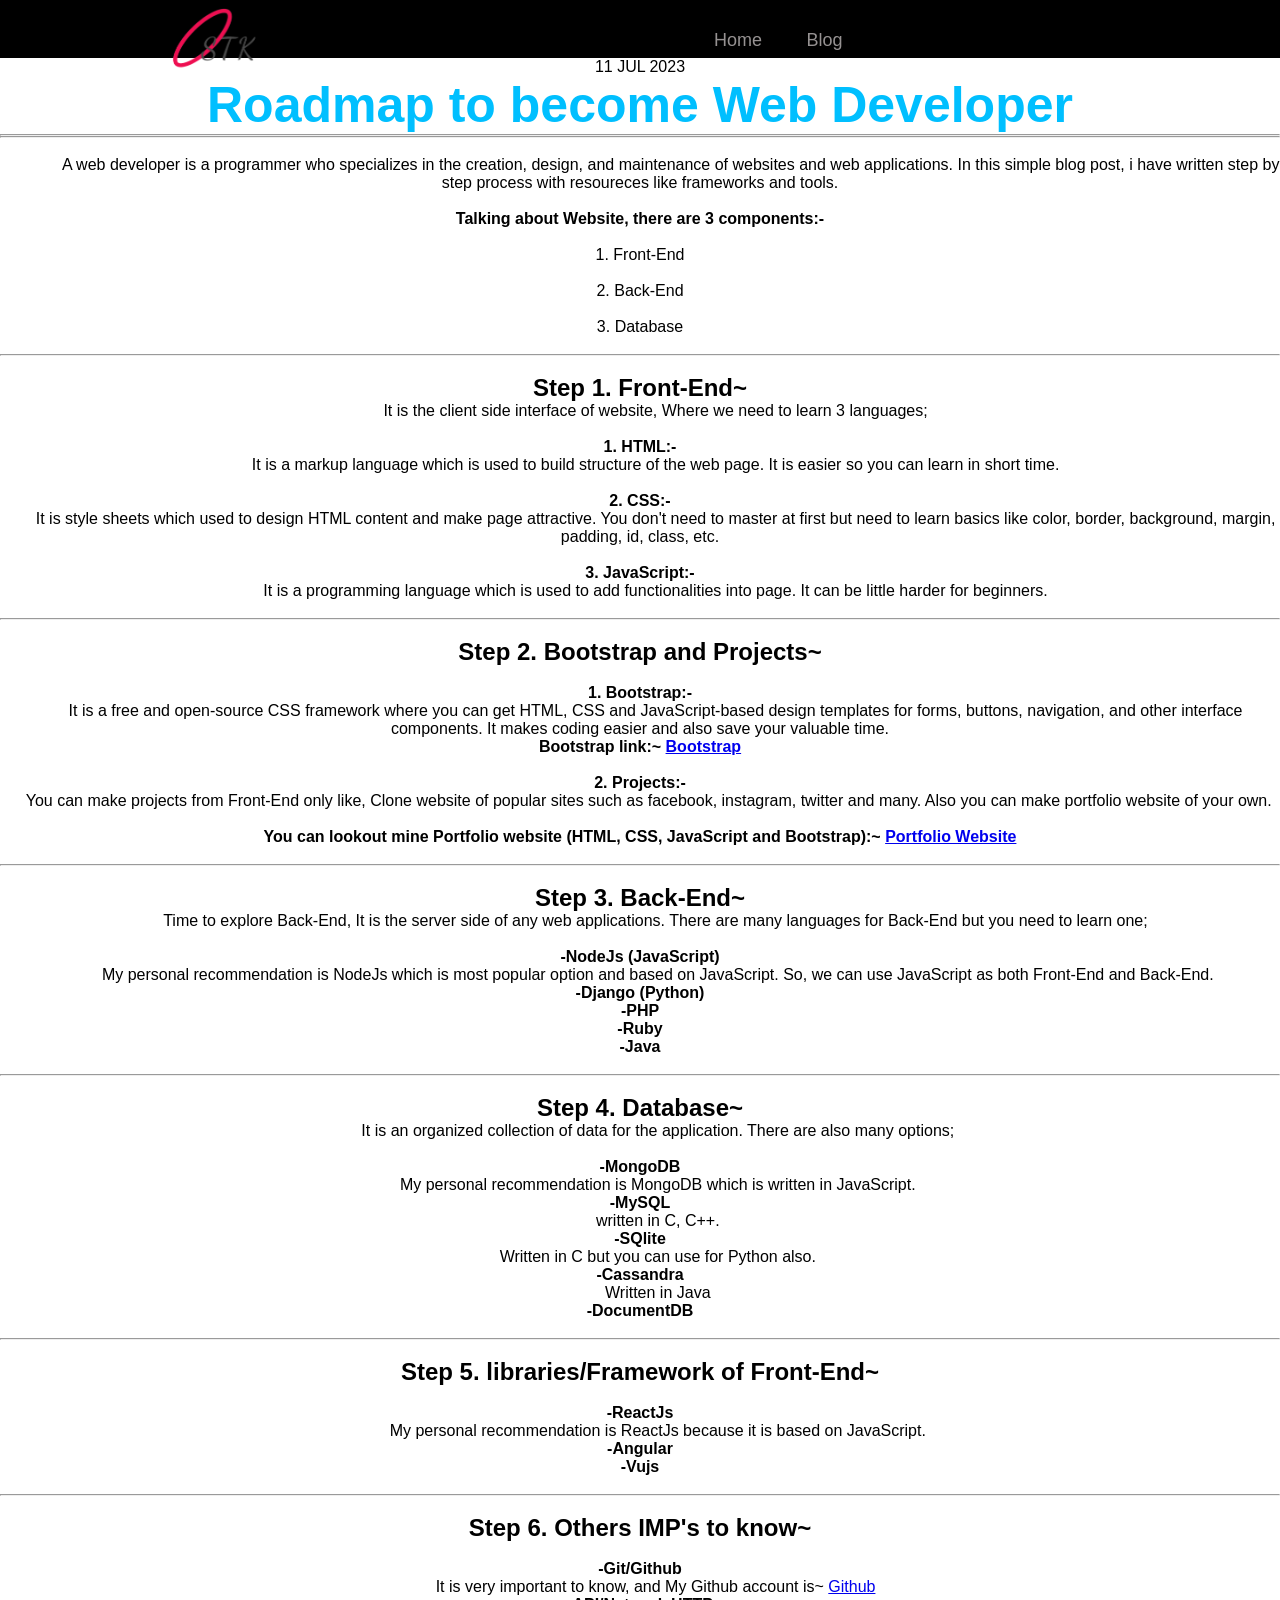
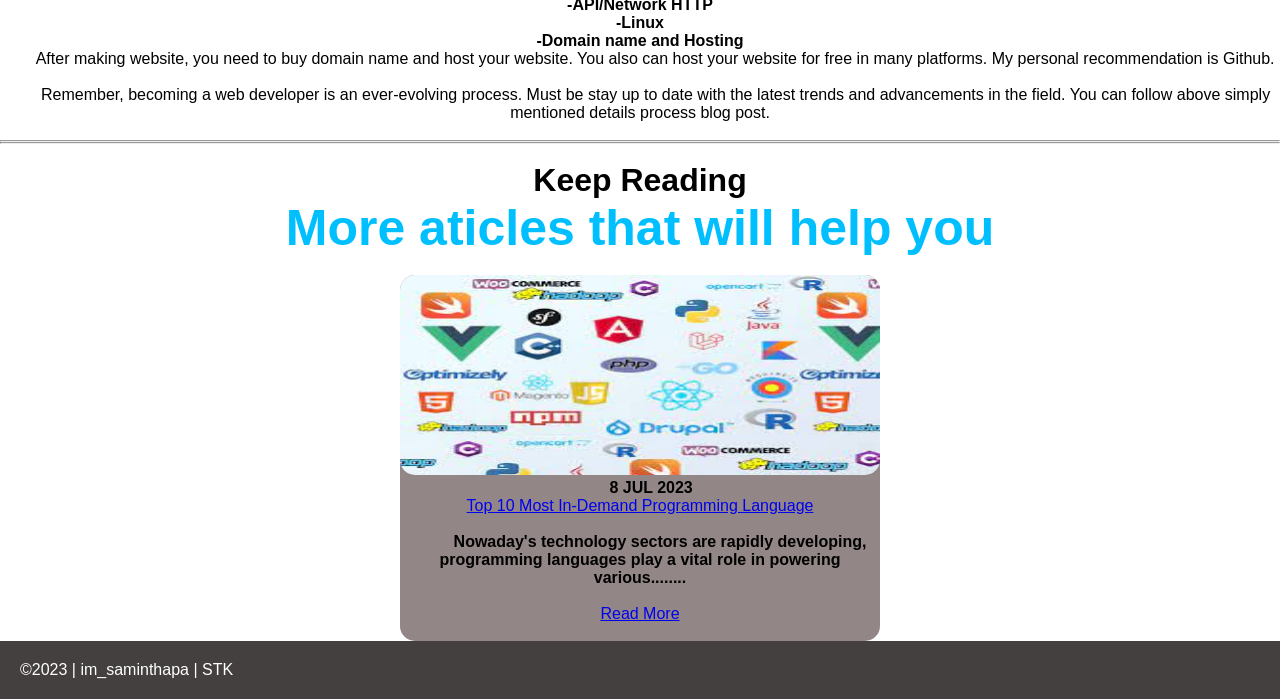
<file: web.html>
<!DOCTYPE html>
<html lang="en">
<head>
    <meta charset="UTF-8">
    <meta name="viewport" content="width=device-width, initial-scale=1.0">
    <title>Web Development</title>
    <link rel="stylesheet" href="style1.css">
    <link rel="stylesheet" href="styleTPL.css">
    <!-- Option 1: Include in HTML -->
<link rel="stylesheet" href="https://cdn.jsdelivr.net/npm/bootstrap-icons@1.3.0/font/bootstrap-icons.css">
</head>
<body>
    <header>
        <div id="header">
            <div class="container">
            <nav>
                <li><a href="./index.html"><img src="./logo.png" class="logo"></a></li>
                
                <ul id="sidemenu" >
                    <i class="bi bi-x" onclick="closemenu()"></i>
                    <li><a href="./index.html">Home</a></li>
                    <li><a href="./TPL.html">Blog</a></li>           
                </ul>
                </nav>
            </header>  

            <div class="tpl">
                <p>11 JUL 2023</p>
                <h1><span>Roadmap to become Web Developer</span></h1><hr><hr>
                <br>

                <article>
                     <p>&nbsp;&nbsp;&nbsp;&nbsp;&nbsp;&nbsp;&nbsp;&nbsp;&nbsp;&nbsp;&nbsp;&nbsp;&nbsp;&nbsp;A web developer is a programmer who specializes in the creation, design, and maintenance of websites and web applications. In this simple blog post, i have written step by step process with resoureces like  frameworks and tools.</p><br>
                    <h4>Talking about Website, there are 3 components:-</h4><br>
                    <p>1. Front-End</p><br>
                    <p>2. Back-End</p><br>
                    <p>3. Database</p><br><hr><br>

                    <h2>Step 1. Front-End~</h2>
                    <p>&nbsp;&nbsp;&nbsp;&nbsp;&nbsp;&nbsp;&nbsp;It is the client side interface of website, Where we need to learn 3 languages;</p><br>
                    <h4>1. HTML:-</h4>
                    <p>&nbsp;&nbsp;&nbsp;&nbsp;&nbsp;&nbsp;&nbsp;It is a markup language which is used to build structure of the web page. It is easier so you can learn in short time.</p><br>
                    <h4>2. CSS:-</h4>
                    <p>&nbsp;&nbsp;&nbsp;&nbsp;&nbsp;&nbsp;&nbsp;It is style sheets which used to design HTML content and make page attractive. You don't need to master at first but need to learn basics like color, border, background, margin, padding, id, class, etc.</p><br>
                    <h4>3. JavaScript:-</h4>
                    <p>&nbsp;&nbsp;&nbsp;&nbsp;&nbsp;&nbsp;&nbsp;It is a programming language which is used to add functionalities into page. It can be little harder for beginners.</p><br><hr><br>

                    <h2>Step 2. Bootstrap and Projects~</h2><br>
                    <h4>1. Bootstrap:-</h4>
                    <p>&nbsp;&nbsp;&nbsp;&nbsp;&nbsp;&nbsp;&nbsp;It is a free and open-source CSS framework where you can get HTML, CSS and JavaScript-based design templates for forms, buttons, navigation, and other interface components. It makes coding easier and also save your valuable time.</p>
                    <h4>Bootstrap link:~ <a href="https://getbootstrap.com/">Bootstrap</a></h4><br>
                    <h4>2. Projects:-</h4>
                    <p>&nbsp;&nbsp;&nbsp;&nbsp;You can make projects from Front-End only like, Clone website of popular sites such as facebook, instagram, twitter and many. Also you can make portfolio website of your own.</p><br>
                    <h4>You can lookout mine Portfolio website (HTML, CSS, JavaScript and Bootstrap):~ <a href="./index.html">Portfolio Website</a></h4><br><hr><br>
                    

                    <h2>Step 3. Back-End~</h2>
                    <p>&nbsp;&nbsp;&nbsp;&nbsp;&nbsp;&nbsp;&nbsp;Time to explore Back-End, It is the server side of any web applications. There are many languages for Back-End but you need to learn one;</p><br>
                    <h4>-NodeJs (JavaScript)</h4>
                    <p>&nbsp;&nbsp;&nbsp;&nbsp;&nbsp;&nbsp;&nbsp;&nbsp;My personal recommendation is NodeJs which is most popular option and based on JavaScript. So, we can use JavaScript as both Front-End and Back-End.</p>
                    <h4>-Django (Python)</h4>
                    <h4>-PHP</h4>
                    <h4>-Ruby</h4>
                    <h4>-Java</h4><br><hr><br>

                    <h2>Step 4. Database~</h2>
                    <p>&nbsp;&nbsp;&nbsp;&nbsp;&nbsp;&nbsp;&nbsp;&nbsp;It is an organized collection of data for the application. There are also many options;</p><br>
                    <h4>-MongoDB</h4>
                    <p>&nbsp;&nbsp;&nbsp;&nbsp;&nbsp;&nbsp;&nbsp;&nbsp;My personal recommendation is MongoDB which is written in JavaScript.</p>
                    <h4>-MySQL</h4>
                    <p>&nbsp;&nbsp;&nbsp;&nbsp;&nbsp;&nbsp;&nbsp;&nbsp;written in C, C++.</p>
                    <h4>-SQlite</h4>
                    <p>&nbsp;&nbsp;&nbsp;&nbsp;&nbsp;&nbsp;&nbsp;&nbsp;Written in C but you can use for Python also. </p>
                    <h4>-Cassandra</h4>
                    <p>&nbsp;&nbsp;&nbsp;&nbsp;&nbsp;&nbsp;&nbsp;&nbsp;Written in Java</p>
                    <h4>-DocumentDB</h4><br><hr><br>

                    <h2>Step 5. libraries/Framework of Front-End~</h2><br>
                    <h4>-ReactJs</h4>
                    <p>&nbsp;&nbsp;&nbsp;&nbsp;&nbsp;&nbsp;&nbsp;&nbsp;My personal recommendation is ReactJs because it is based on JavaScript.</p>
                    <h4>-Angular</h4>
                    <h4>-Vujs</h4><br><hr><br>

                    <h2>Step 6. Others IMP's to know~</h2><br>
                    <h4>-Git/Github</h4>
                    <p>&nbsp;&nbsp;&nbsp;&nbsp;&nbsp;&nbsp;&nbsp;It is very important to know, and My Github account is~ <a href="https://github.com/saminthapa">Github</a> </p>
                    <h4>-API/Network HTTP</h4>
                    <h4>-Linux</h4>
                    <h4>-Domain name and Hosting</h4>
                    <p>&nbsp;&nbsp;&nbsp;&nbsp;&nbsp;&nbsp;&nbsp;After making website, you need to buy domain name and host your website. You also can host your website for free in many platforms. My personal recommendation is Github. </p><br> 
                    
                    <p>&nbsp;&nbsp;&nbsp;&nbsp;&nbsp;&nbsp;&nbsp;Remember, becoming a web developer is an ever-evolving process. Must be stay up to date with the latest trends and advancements in the field. You can follow above simply mentioned details process blog post.</p><br><hr><hr><br>


                </article>

                <h1>Keep Reading</h1>
                <h5><span>More aticles that will help you</span></h5> <br>

    

   
         
                <div class="next-container">
                    <i><img  src="./P5.jpg" class="blog-img"></i>
                    <h4>&nbsp;&nbsp;&nbsp;&nbsp; 8 JUL 2023</h4>
                    <a href="./TPL.html">Top 10 Most In-Demand Programming Language</a><br><br>
                    <h4>&nbsp;&nbsp;&nbsp;&nbsp;&nbsp;&nbsp;&nbsp;&nbsp;   Nowaday's technology sectors are rapidly developing, programming languages play a vital role in powering various........</h4><br>
                    <a href="./TPL.html">Read More</a> <br><br>
                </div>
           


                <footer>
                    <a href="#">&copy;2023 | im_saminthapa | STK </a>
                </footer>
            </div>
    
</body>
</html>
</file>
<file: style1.css>
*{
    margin: 0;
    padding: 0;
    font-family: 'poppins',sans-serif;
    box-sizing: border-box;
    
}
html{
    scroll-behavior: smooth;
}
body{
    background-color: rgb(0, 0, 0);
    padding-top: 20px;
}
.container{
    padding: 10px 10%;
}
nav{
    display: flex;
    align-items: center;
    justify-content: space-between;
    flex-wrap: wrap; 
} 


.logo{
    position: fixed;
    top: 0%;
    width: 140px;
}


.img{
    margin-left: 250px;
   margin-top: -300px;
}
nav ul {
    position: fixed;
    top: 0%;
    width: 100%;
    padding: 20px;
    margin: 0 auto;
    list-style: none;
    text-align: center;
    }
nav ul li{
    display: inline-block;
    list-style: none;
    margin: 10px 20px;  
}
nav ul li span{
    color: #e6316a;
}
nav ul li a{
    color: rgb(150, 146, 146);
    text-decoration: none;
    font-size: 18px;
    position: relative;

    
}
nav ul li a::after{
    content: '';
    width: 0;
    height: 3px;
    background: #ff004f;
    position: absolute;
    left: 0;
    bottom: -6px;
    transition:0.5s;
}
nav ul li a:hover::after{
    width: 100%;
    
}
.header-text{
    color: rgb(250, 251, 252);
    margin-top: -25%;
    font-size: 30px;
}
.header-text p{
    color: rgb(6, 182, 230);
}
.header-text h1{
     font-size: 40;
    margin-top: 30px;
}
.header-text h1 span{
    color: #ff004f;
}

#about{
    padding: 50px o;
    color: rgb(238, 194, 137);
}
.row{
    display: flex;
    justify-content: space-between;
    flex-wrap: wrap;
}
.about-col-1{
    flex-basis: 35%;
}
.about-col-1 img{
    margin-top: 30%;
    width: 100%;
    border-radius: 15px;
}
.about-col-2{
    margin-top: 10%;
    flex-basis: 60%;
}
.sub-title{
    font-size: 60px;
    font-weight: 600;
    color: aliceblue;
}
 
.tab-title{
    display: flex;
    margin: 20px 0 40px;
}
.tab-links{
    margin-right: 50px;
    font-size: 18px;
    font-weight: 500;
    cursor: pointer;
    position: relative;
}
.tab-links::after{
    content: '';
    width: 0;
    height: 3px;
    background: #ff004f;
    position: absolute;
    left: 0;
    bottom: -6px;
    transition: 0.5s;
}
.tab-links.active-link::after{
    width: 100%;
}
.tab-contents ul li{
    list-style: none;
    margin: 10px 0;
}
.tab-contents ul li span{
    color: #d53769;
    font-size: 14px;
}
.tab-contents{
    display: none;
}
.tab-contents.active-tab{
    display: block;
}
.certificate{
    color: #00fbff;
    text-decoration: none;
    cursor: pointer;
}

#services{
    padding: 30px 0;
}
.services-list{
    display: grid;
   grid-template-columns: repeat(auto-fit, minmax(250px, 1fr)); 
    grid-gap: 40px;
    
    margin-top: 50px;
}
.services-list div{
    background: #454040;
    padding: 40px;
    font-size: 13px;
    font-weight: 300;
    border-radius: 10px;
    transition: transform 0.4s;
}
.services-list div i{
  font-size: 50px;
  margin-bottom: 30px;     
}
.services-list div h2{
    font-size: 30px;
    font-weight: 500;
    margin-bottom: 15px;
}
.services-list div a{
    text-decoration: none;
    color: #ffffff;
    font-size: 12px;
    margin-top: 20px;
    display: inline-block;
}
.services-list div p{
    font-size: 15px;
}
.services-list div:hover{
    background: #ff004f;
    transform: translateY(-10px);
}



.services-list div a:hover {
    font-size: medium;
    text-decoration: underline;
    text-align: center;
    float: left;
    color: rgb(41, 193, 7);
}

#portfolio{
    padding: 50px 0;
}
.work-list{
    display: grid;
    grid-template-columns: repeat(auto-fit, minmax(250px, 1fr));
    grid-gap: 40px;
    margin-top: 50px;
}
.work{
    border-radius: 10px;
    position: relative;
    overflow: hidden;
}
.work img{
    width: 100%;
    border-radius: 10px;
    display: block;
    transition: transform 0.2s;
}
.layer{
    width: 100%;
    height: 0%;
    background: linear-gradient(rgba(0,0,0,0.6), #ff004f);
    border-radius: 10px;
    position: absolute;
    left: 0;
    bottom: 0px;
    overflow: hidden;
    display: flex;
    align-items: center;
    justify-content: center;
    flex-direction: column;
    padding: 0 40px;
    text-align: center;
    font-size: 20px;
    transition: height 0.2s;
    
}
.layer h2{
   color: #00fbff;
    margin-bottom: 20px;

}
.layer h4{
    color: #ffffff;
}
.layer a{
    margin-top: 20px;
    color: #ff004f;
    text-decoration: none;
    font-size: 18px;
    line-height: 60px;
    background: #fff;
    width: 60px;
    height: 60px;
    border-radius: 50%;
    text-align: center;
}
.work:hover img{
    transform: scale(1.1);
}
.work:hover .layer{
    height: 100%;
}
.btn{
    font-size: 18px;
    background-color: #262626;
    display: block;
    margin: 50px auto;
    width: fit-content;
    border: 1px solid #ff004f;
    padding: 14px 50px;
    border-radius: 6px;
    text-decoration: none;
    color: #d9dfdb;
    cursor: pointer;   
}
.btn:hover{
    border: #ff004f;
    background-color: #ff004f;
}


#blog{
    padding: 30px 0;
}
.blog-list{
    display: grid;
    grid-template-columns: repeat(auto-fit, minmax(250px, 1fr));
    grid-gap: 40px;
    margin-top: 50px;
}
.blog-list div{
    background:#454040;
    padding: 0%;
    font-size: 13px;
    font-weight: 300;
    border-radius: 40px;
    transition: transform 0.4s;
}
.blog-list div i{
  font-size: 80px;
  margin-bottom: 30px;
       
}
.blog-list div h2{
    font-size: 30px;
    font-weight: 500;
    margin-bottom: 15px;
}

.blog-list div p{
    font-size: 35px;
}
.blog-list div:hover{
    background: #ff004f;
    transform: translateY(-10px);
}
.blog-list div a{
    text-decoration: none;
    color: #000000;
    font-size: 20px;
    margin-top: 10px;
    margin-left: 50px;
    transform: 0.3s;
}
.blog-list div a:hover{
    background: #b5a6ab;
}
.box{
    background-color: #d72faa;
    border-radius: 10px;
    height: 100px;
   
}
.box:hover{
    background: #ff004f;
    transform: translateY(-10px);
}
.blog-img{
    border-radius: 15px;
    width: 100%;
    height: 200px;
}


.contact-left{
    flex-basis: 35%;

}
.contact-right{
    flex-basis: 60%;
    
}
.contact-left p{
    margin-top: 30px;
    color: rgb(255, 254, 254);
}
.contact-left p i{
    color: #ff004f;
    margin-right: 15px;
    font-size: 25px;
}
.social-icons{
    margin-top: 30px;
}
.social-icons a{
    text-decoration: none;
    font-size: 24px;
    margin-right: 15px;
    color: #ababab;
    display: inline-block;
    transition: transform 0,5s;
}
.social-icons a:hover{
    color: #ff004f;
    transform: translateY(-5px);
}
.btn.btn2{
    display: inline-block;
    background: #ff004f;
}
.contact-right form{
      width: 100%;
}
form name-title{
    font-size: large;
    color: #23bfe6;
}
form input, form textarea{
    width: 100%;
    border: 0;
    outline: none;
    background: #262626;
    padding: 15px;
    margin: 15px 0;
    color: #fff;
    font-size: 18px;
    border-radius: 6px;
}
form btn2{
    padding: 14px 60px;
    font-size: 18px;
    margin-top: -20px;
}

footer {
    background-color: #454040;
    overflow: hidden;
}

footer a {
    text-decoration: none;
    padding: 20px;
    text-align: center;
    float: left;
    color: #fff;
}

nav .fas{
    display: none;
}
nav .fa-solid{
    display: none;
}








@MEDIA only screen and (max-width:650px ){
    #header{
        margin-left: -20px;  
    }
    .img{
        height: 400px;
        width: 400px;
        margin-left: 0px;
        margin-top: -100px;
    background-position:center;
    
    }
    .header-text{
        color: rgb(255, 255, 255);
       margin-top: 10px;
       margin-left: 50px;
       font-size: 30px;
    } 
           
    .header-text h1{
        font-size: 40px;
        margin-top: 10px;
    }
    
    .header-text h1 span{
        color: #ff004f;
    }
    nav .fa-solid{
        background-color: #23bfe6;
          display: block;
          font-size: 25px;
      }
    nav .fas{
        background-color: #080808;
          display: block;
          font-size: 25px;  
      }
      nav i{
        color: aqua;
        font-size: 30px;
        margin-top: -20px;
        margin-left: 100%;
      }
      nav ul{
        background: #1a1212;
        position: fixed;
        top: 0; 
        right: -200px;
        width: 200px;
        height: 51vh;
        padding-top: 50px;
        z-index: 2;
        transition: right 0.5s;
    }
    nav ul li{
        text-decoration-color: antiquewhite;
         display: block;
         margin: 25px;
     }
     nav ul .fa-solid{
        color: #fff;
        top: 25px;
        left: 25px;
        cursor: pointer;        
     }
     nav ul .fas{
        color: #fff;
        position: absolute;
        top: 25px;
        left: 25px;
        cursor: pointer;
    }

    .about-col-1{
       margin-top: -50px;
        width: 200px;
        height: 400px;
    }
    .sub-title{
        font-size: 35px;
    }
    
    .about-col-1, .about-col-2{
        flex-basis: 80%;
    }
    .about-col-1{
        margin-bottom: 30px;
    }
    .about-col-2{
        color: rgb(238, 194, 137);
        font-size: 14px;
    }
    .blog-list{
        flex-basis: 100%;
        
    }
    .blog-list div i{
       width: 10px;
         height: 200px;    
      }
      .blog-list div a{
        margin-left: 9px;
      }
    .tab-links{
        font-size: 16px;
        margin-right: 20px;
    }
    .contact-left, .contact-right{
        flex-basis: 100%;
    }
    .copyright{
        font-size: 14px;
    }
    
}
</file>
<file: styleTPL.css>
*{
    margin: 0;
    padding: 0;
    font-family: 'poppins',sans-serif;
    box-sizing: border-box;
    
}

.tpl{
    text-decoration-color: #b73636;
   background-color: #ffffff;
  text-align:center;
  

   }
.tpl span{
    color: deepskyblue;
    font-size: 50px;
}


.next-container{
margin-left: 400px;
margin-right: 400px;
background-color: #938686;
border-radius: 15px;
}
</file>
